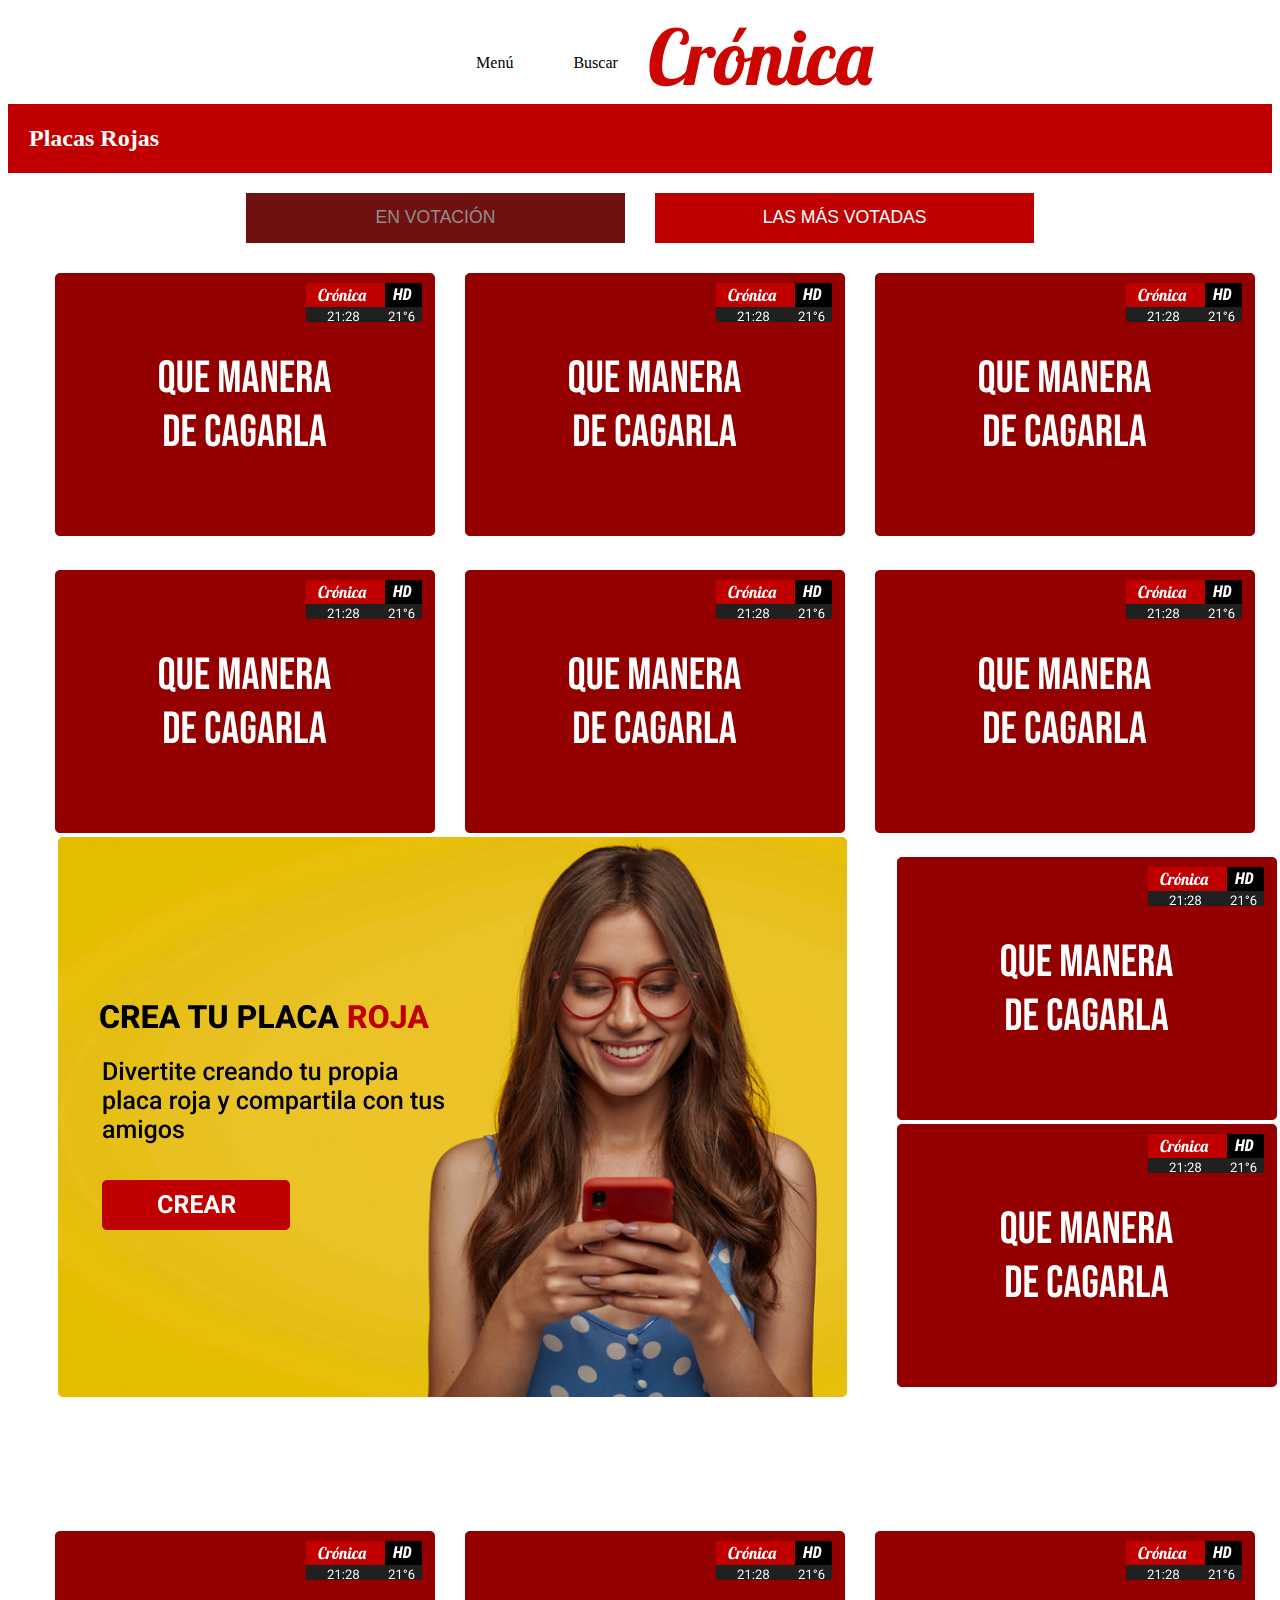
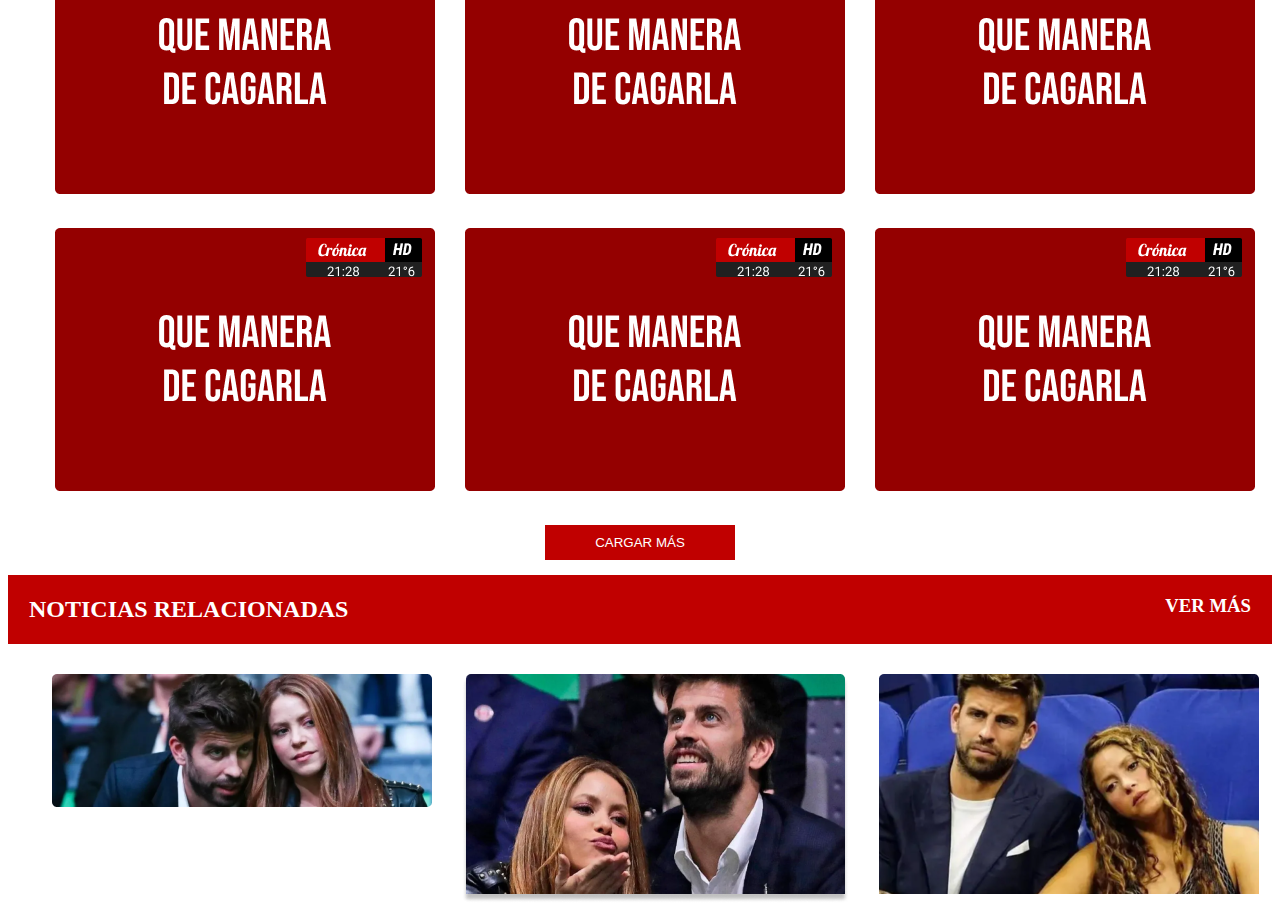
<file: Placas Cronica/index.html>
<!DOCTYPE html>
<html lang="es" dir="ltr">
<head>
  <meta charset="utf-8">
  <title>Crónica</title>
  <link rel="stylesheet" href="css/estilos.css">
  <!--  <link type="text/css" rel="stylesheet" href="css/materialize.min.css"  media="screen,projection"/>
  <script type="text/javascript" src="js/materialize.min.js"></script> -->
</head>
<body>
  <!-- Header -->
  <section id="section_header">
  <header>
    <div class="container">
    <!--  <img src="" alt=""> -->
      <nav>
        <ul>
          <!--  <img src="img/menu.png" alt=""> -->
          <li> <a href="#">Menú</a>  </li>
          <li><a href="#">Buscar</a> </li>
        </ul>
      </nav>
      <div class="cronica">
        <img src="img/cronica.png" alt="">
      </div>

    </div>

  </header>
    </section>

  <div class="placroj">
    <h2>Placas Rojas</h2>
  </div>

  <div class="botones">
    <button class="enVotacion"><a href=""></a>EN VOTACIÓN</button>
    <button class="masVotadas"><a href=""></a>LAS MÁS VOTADAS</button>
  </div>

  <div class="container">
    <div class="card">
        <img src="img/p1.png" alt="">
    </div>
    <div class="card">
        <img src="img/p1.png" alt="">
    </div>
    <div class="card">
        <img src="img/p1.png" alt="">
    </div>
  </div>
  <div class="container">
    <div class="card">
        <img src="img/p1.png" alt="">
    </div>
    <div class="card">
        <img src="img/p1.png" alt="">
    </div>
    <div class="card">
        <img src="img/p1.png" alt="">
    </div>
  </div>

  <div class="grid">
    <div class="">
      <img src="img/placa.png" alt="">
    </div>
    <div class="cardsplac">
        <img src="img/p1.png" alt="">
        <img src="img/p1.png" alt="">
    </div>



  </div>
  <div class="container">
    <div class="card">
        <img src="img/p1.png" alt="">
    </div>
    <div class="card">
        <img src="img/p1.png" alt="">
    </div>
    <div class="card">
        <img src="img/p1.png" alt="">
    </div>
  </div>
  <div class="container">
    <div class="card">
        <img src="img/p1.png" alt="">
    </div>
    <div class="card">
        <img src="img/p1.png" alt="">
    </div>
    <div class="card">
        <img src="img/p1.png" alt="">
    </div>
  </div>
<div class="cargarmas">
  <button type="button" name="button">CARGAR MÁS</button>
</div>

<div class="noticrel">
  <h2>NOTICIAS RELACIONADAS</h2>
  <h3>VER MÁS</h3>
</div>

<div class="container">
  <div class="card">
      <img src="img/shak1.png" alt="">
  </div>
  <div class="card">
      <img src="img/shak2.png" alt="">
  </div>
  <div class="card">
      <img src="img/shak3.png" alt="">
  </div>
</div>

</body>
</html>
</file>
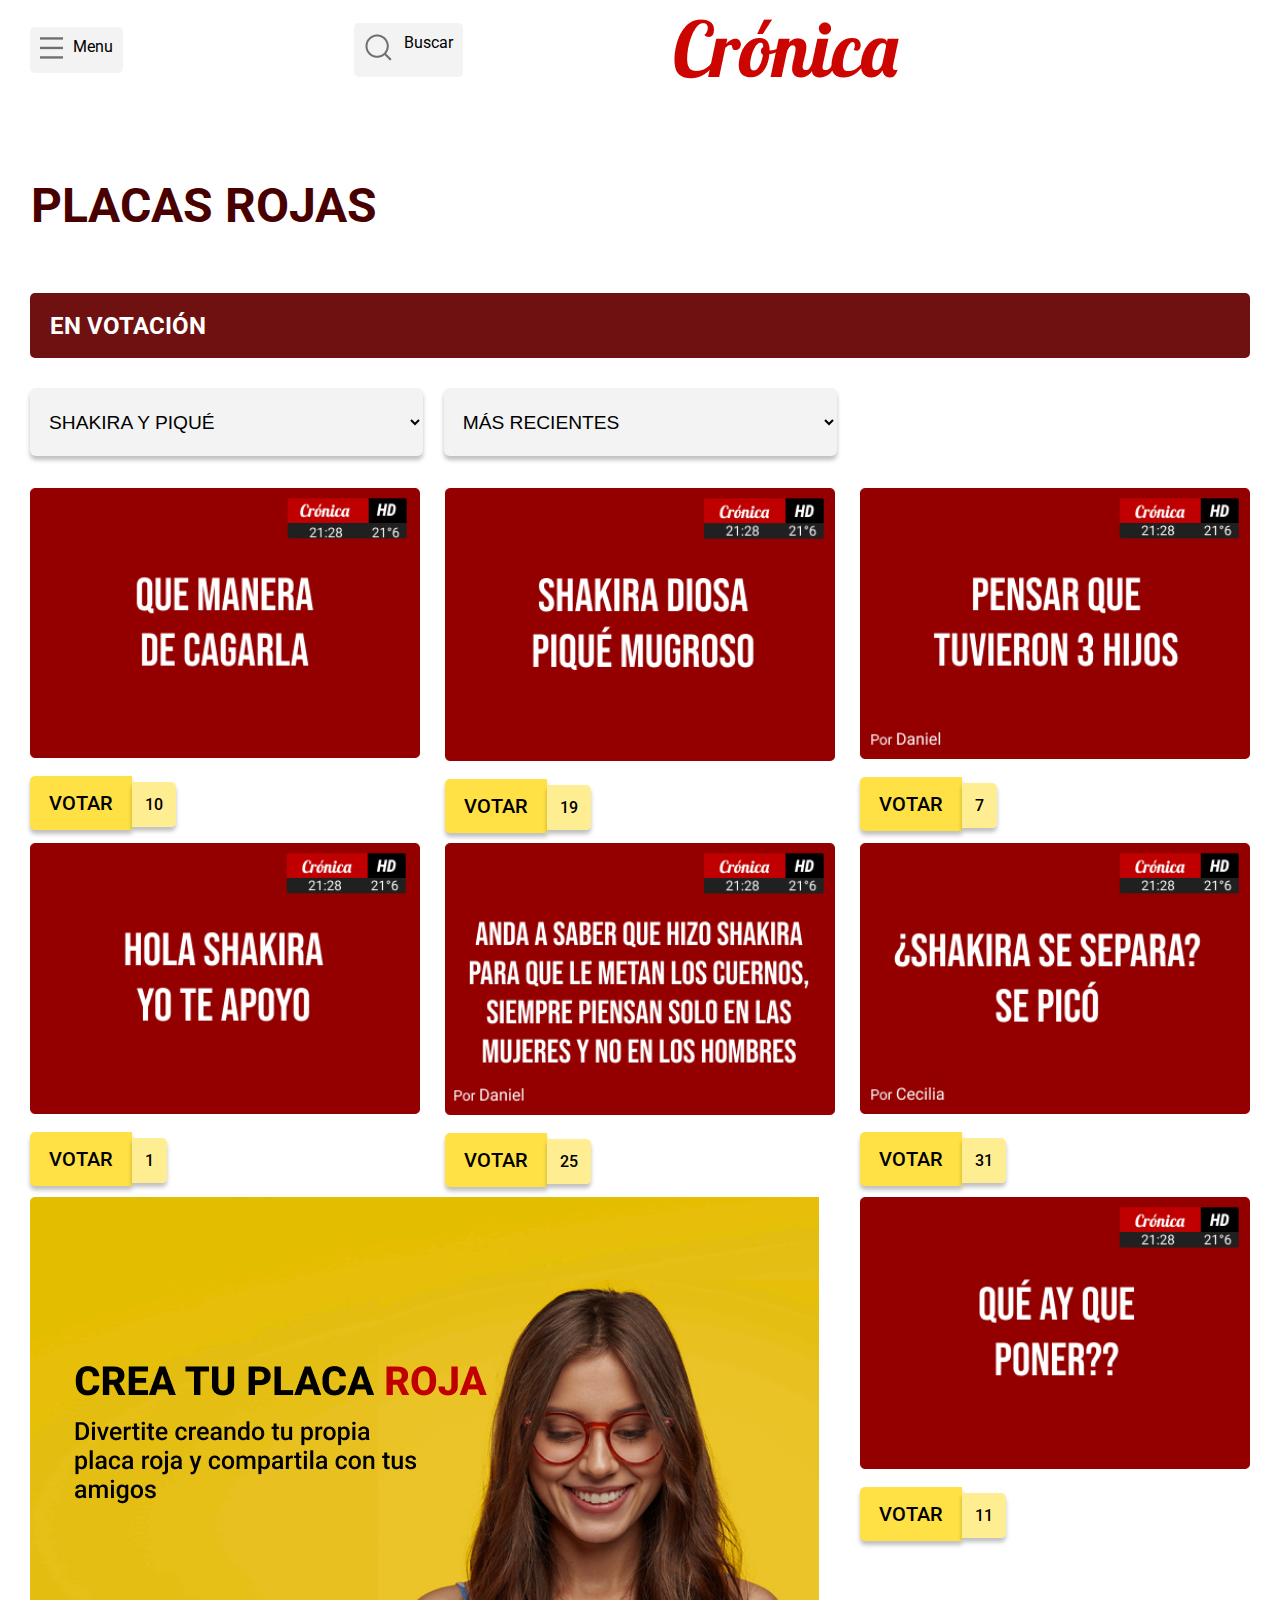
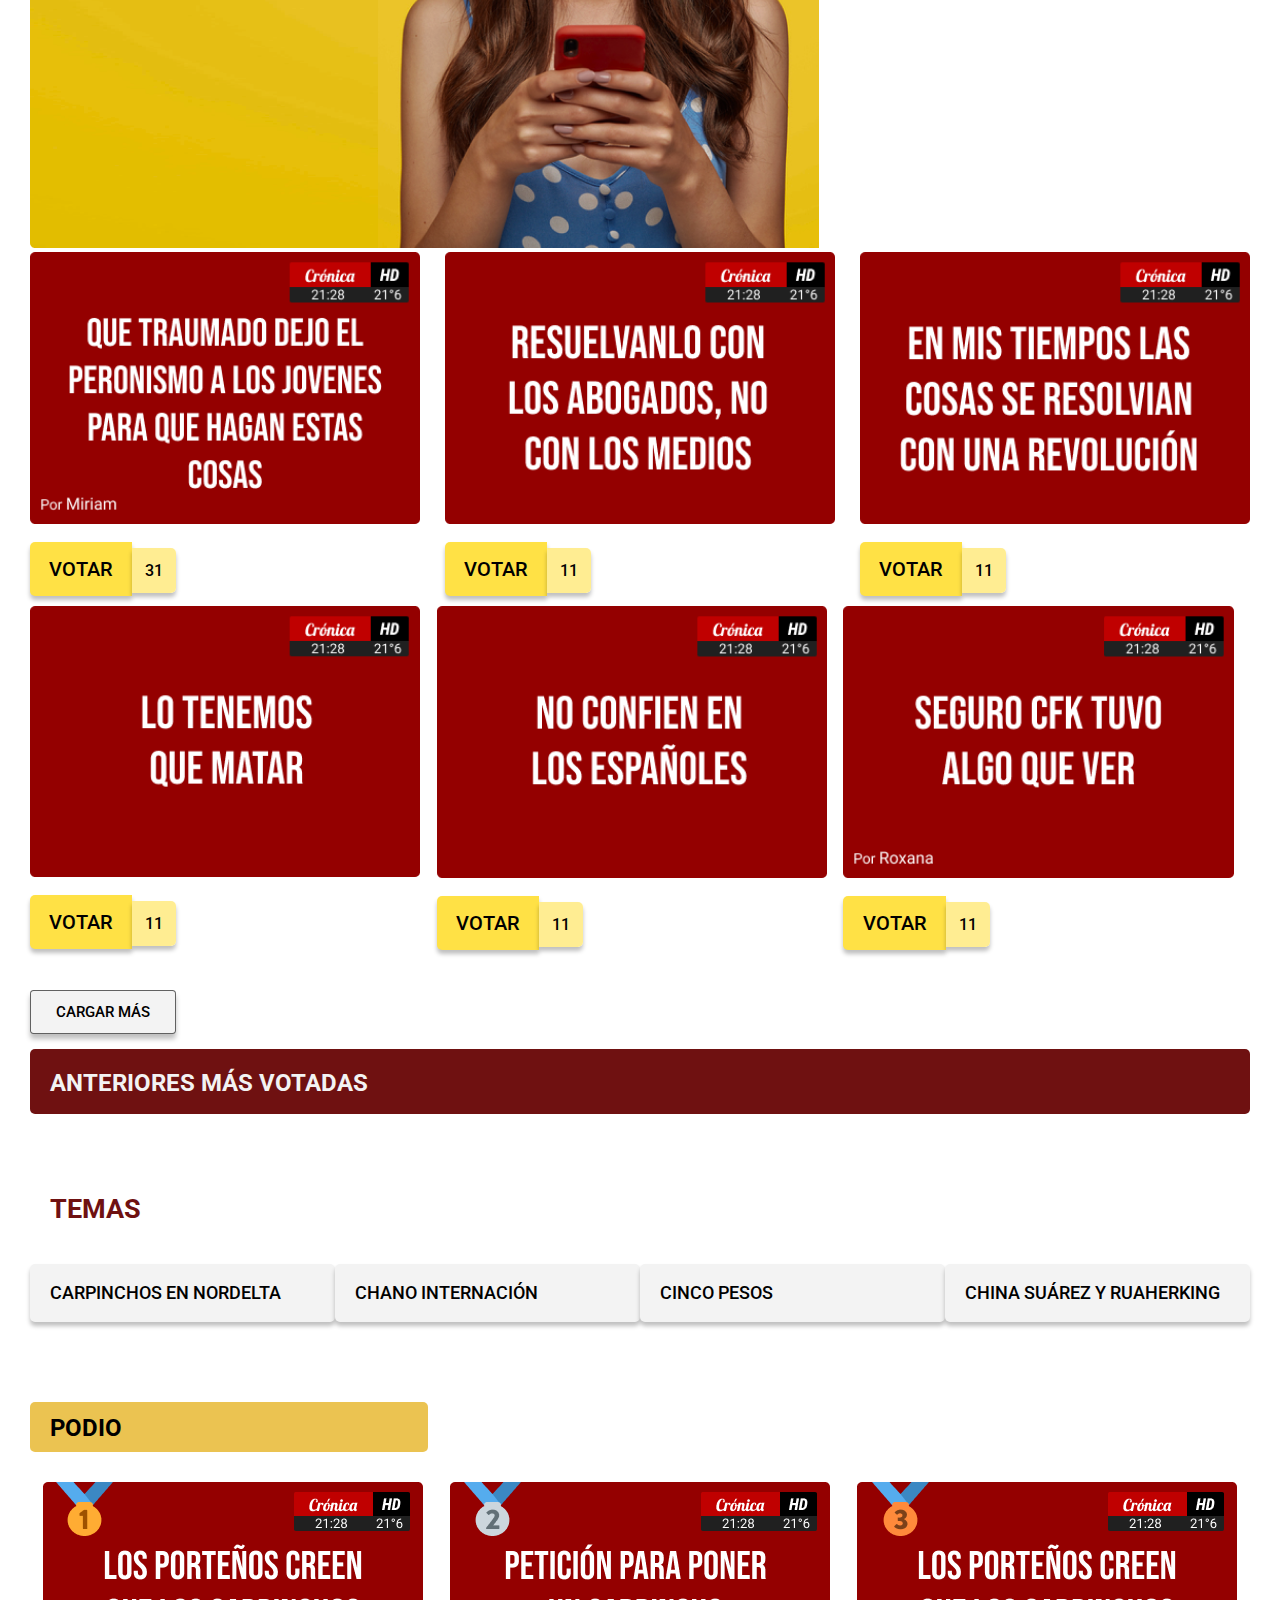
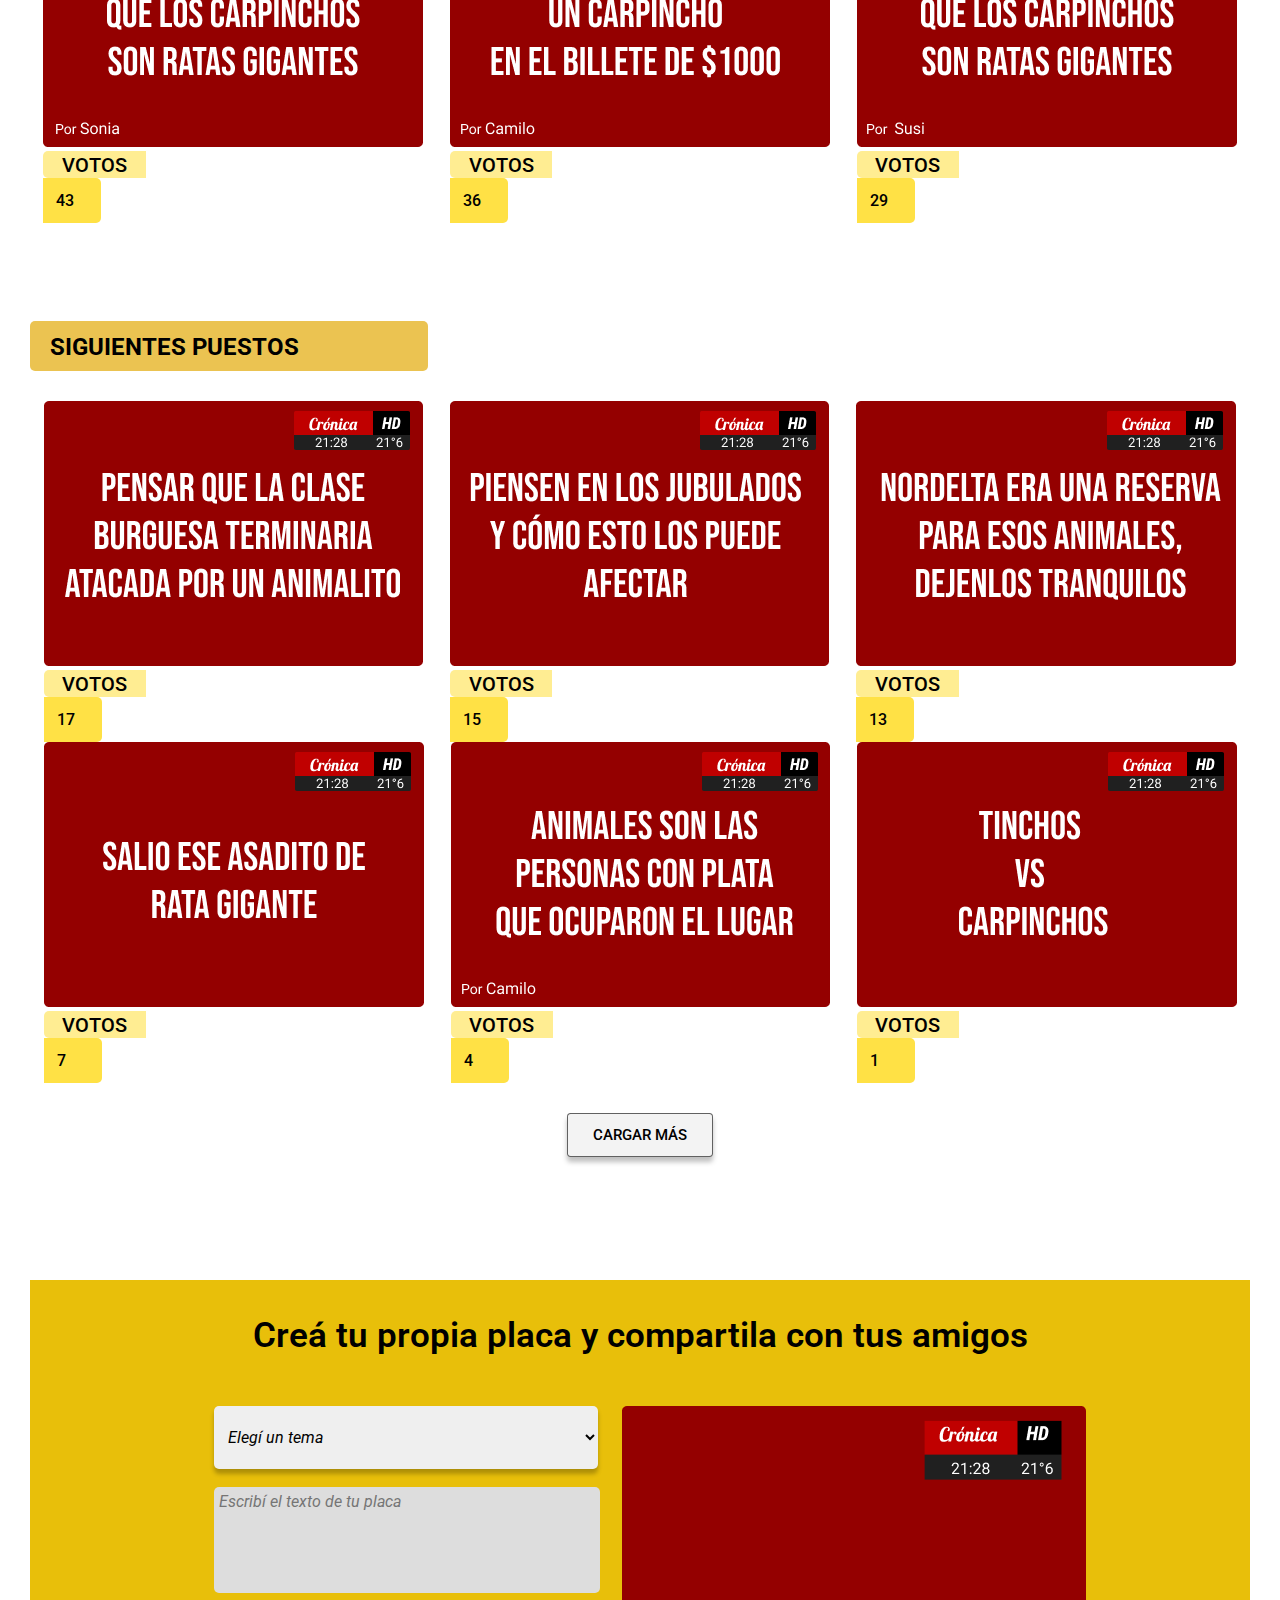
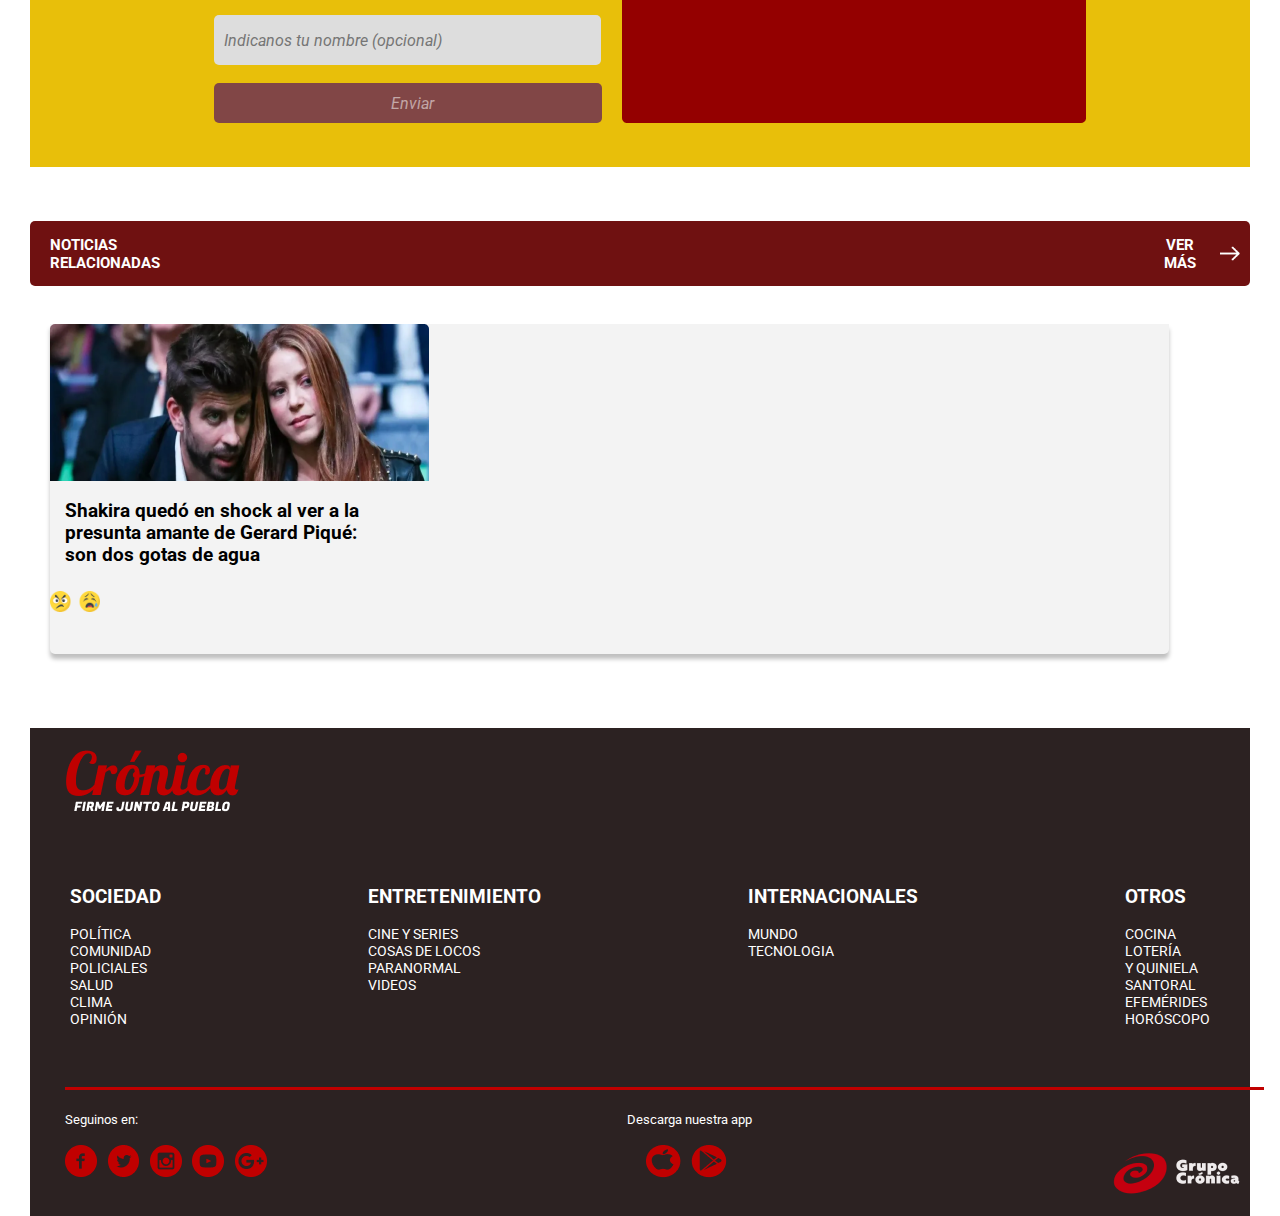
<file: tallerdmm2-tp2_17-08/index.html>
<!DOCTYPE html>
<html lang="en">
  <head>
    <meta charset="UTF-8" />
    <meta http-equiv="X-UA-Compatible" content="IE=edge" />
    <meta name="viewport" content="width=device-width, initial-scale=1.0" />
    <title>Crónica</title>

    <!----------------------ICONO--------------------------->
  <link rel="icon" type="image/png" href="img/favicon.png">

  <!----------------------ESTILOS--------------------------->
    <link rel="stylesheet" href="css/estilos.css" />

  <!----------------------SCRIP--------------------------->
    <script src="https://code.jquery.com/jquery-3.6.0.min.js"
      integrity="sha256-/xUj+3OJU5yExlq6GSYGSHk7tPXikynS7ogEvDej/m4="
      crossorigin="anonymous"></script>

    <script src="js/ordenarPlacasYLikes.js"></script>

    <script src="js/feedback.js"></script>

  </head>

  <body>

    <!----------------------HEADER--------------------------->
  <div class="encabezado">
    <div class="fila1">
        <ul>
            <li><img src="img/menu.png" alt=""></li>
            <li>Menu</li>
        </ul>
    </div>
    <div class="fila2">
        <ul>
            <li><img src="img/buscar.png" alt=""></li>
            <li>Buscar</li>
        </ul>
    </div>
    <div class="fila3">
           <img src="img/cronica.png" alt="">
    </div>

    <div class="fila4">
        <!--div class="contenedor-vacio"></div-->
    </div>

    <div class="fila5">
        <!--img src="img/enVivo.png" alt=""-->
    </div>
  </div>
  <br>
  <br>


<section id="general">
   <!---------------------------------CUERPO1----------------------------------->
  <section id="seccion-cuerpo1">

   <!----------------------TITULO--------------------------->
   <div class="titulo1">
    <h1>PLACAS ROJAS</h1>
  </div>
  <br>

  <!--------------------CONT SUBTITULO-------------------->
  <div class="subtitulo">
    <h2>EN VOTACIÓN</h2>
  </div>


  <!--------------------DROPDOWN-------------------->
<div class="dropdownVotar">
  <select class="temas" id="temas">
    <option selected disabled>SHAKIRA Y PIQUÉ</option>
    <option value="shakira-y-pique">SHAKIRA Y PIQUÉ</option>
    <option value="superclasico">SUPERCLÁSICO</option>
    <option value="concierto-tini">CONCIERTO DE TINI</option>
    <option value="mariabecerra">MARIA BECERRA</option>
  </select>

  <select class="ordenar" id="ordenar-por">
    <option selected disabled>MÁS RECIENTES</option>
    <option value="mas-recientes">MÁS RECIENTES</option>
    <option value="mas-megusta">MÁS ME GUSTA</option>
  </select>
</div>

  <!------------------------PLACAS----------------------->

  <div class="contenedor-placas">

    <div class="contenedor" id="contenedor1">
      <div class="likes">
        <!--button class="guardar">VOTAR</button-->
        <button class="likear">VOTAR</button><span></span>

      </div>
<br>

    </div>

    <div class="contenedor" id="contenedor2">
      <div class="likes">
        <!--button class="guardar">Guardar</button-->
        <button class="likear">VOTAR</button><span></span>
      </div>
      <br>
    </div>

    <div class="contenedor" id="contenedor3">
      <div class="likes">
        <!--button class="guardar">Guardar</button-->
        <button class="likear">VOTAR</button><span></span>
      </div>
      <br>
    </div>

    <div class="contenedor" id="contenedor4">
      <div class="likes">
        <!--button class="guardar">Guardar</button-->
        <button class="likear">VOTAR</button><span></span>
      </div>
      <br>
    </div>

    <div class="contenedor" id="contenedor5">
      <div class="likes">
        <!--button class="guardar">Guardar</button-->
        <button class="likear">VOTAR</button><span></span>
      </div>
      <br>
    </div>

    <div class="contenedor" id="contenedor6">
      <div class="likes">
        <!--button class="guardar">Guardar</button-->
        <button class="likear">VOTAR</button><span></span>
      </div>
      <br>
    </div>

    <!-----------------ANUNCIO DE CREAR TUS PLACAS-------->
    <div class="anuncio">
        <img src="img/placaAnuncio.png" alt="">
      </div>



    <div class="contenedor" id="contenedor7">
      <div class="likes">
        <!--button class="guardar">Guardar</button-->
        <button class="likear">VOTAR</button><span></span>
      </div>
      <br>
    </div>

    <div class="contenedor" id="contenedor8">
        <div class="likes">
          <!--button class="guardar">Guardar</button-->
          <button class="likear">VOTAR</button><span></span>
        </div>
        <br>
      </div>

      <div class="contenedor" id="contenedor9">
        <div class="likes">
          <!--button class="guardar">Guardar</button-->
          <button class="likear">VOTAR</button><span></span>
        </div>
        <br>
      </div>

      <div class="contenedor" id="contenedor10">
        <div class="likes">
          <!--button class="guardar">Guardar</button-->
          <button class="likear">VOTAR</button><span></span>
        </div>
        <br>
      </div>

      <div class="contenedor" id="contenedor11">
        <div class="likes">
          <!--button class="guardar">Guardar</button-->
          <button class="likear">VOTAR</button><span></span>
        </div>
        <br>
      </div>

      <div class="contenedor" id="contenedor12">
        <div class="likes">
          <!--button class="guardar">Guardar</button-->
          <button class="likear">VOTAR</button><span></span>
        </div>
        <br>
      </div>

      <div class="contenedor" id="contenedor13">
        <div class="likes">
          <!--button class="guardar">Guardar</button-->
          <button class="likear">VOTAR</button><span></span>
        </div>
        <br>
      </div>

    <br>

    <button class="vermas" id="ver-mas">
        CARGAR MÁS
      <div class="likes"></div>
    </button>

 <!--
 <div class="cargarmas">
  <button type="button" name="button">CARGAR
     MÁS</button>
</div>
 -->
      <!------------------------PLACAS QUE SE TIENEN QUE VER ESPUES DEL "VER MÁS"----------------------->
    <div class="contenedores-ver-mas">
      <div class="contenedor hide" id="contenedor11">
        <div class="likes">
          <!--button class="guardar">Guardar</button-->
          <button class="likear">VOTAR</button><span></span>
        </div>
      </div>

      <div class="contenedor hide" id="contenedor12">
        <div class="likes">
          <!--button class="guardar">Guardar</button-->
          <button class="likear">VOTAR</button><span></span>
        </div>
      </div>

      <div class="contenedor hide" id="contenedor13">
        <div class="likes">
          <!--button class="guardar">Guardar</button-->
          <button class="likear">VOTAR</button><span></span>
        </div>
      </div>

      <div class="contenedor hide" id="contenedor14">
        <div class="likes">
          <!--button class="guardar">Guardar</button-->
          <button class="likear">VOTAR</button><span></span>
        </div>
      </div>

      <div class="contenedor hide" id="contenedor15">
        <div class="likes">
          <!--button class="guardar">Guardar</button-->
          <button class="likear">VOTAR</button><span></span>
        </div>
      </div>
    </div>
  </div>



</section>
   <!---------------------------------CUERPO2----------------------------------->
       <section id="seccion-cuerpo2">

        <!----------------------ANTERIORES MÁS VOTADAS------------------------->
        <div class="anteriores-votadas">
            <h2>ANTERIORES MÁS VOTADAS</h2>
        </div>

         <!----------------------TEMAS + BOTONES------------------------->
     <div class="subtitulo-masvotadas">
           <h3>TEMAS</h3>
    </div>


      <div id="botones-masvotadas">
        <button>CARPINCHOS EN NORDELTA</button>
        <button>CHANO INTERNACIÓN</button>
        <button>CINCO PESOS</button>
        <button>CHINA SUÁREZ Y RUAHERKING</button>
      </div>

      <div class="subtitulo-podio">
        <h3>PODIO</h3>
      </div>

       <!-----------------1ERA FILA DE PLACAS-------------->
   <div class="container">
     <div class="card2">
         <img src="img/p15.png" alt="">
         <div class="votar">
           <div class="boton-votar">
             <button class="boton-votar-votado2">VOTOS</button>
           </div>
               <div class="relleno-amarillo-claro">
                 <p id="increment-text-votado">43</p>
               </div>
           </div>
     </div>

     <div class="card2">
         <img src="img/p16.png" alt="">
         <div class="votar">
           <div class="boton-votar">
             <button class="boton-votar-votado2">VOTOS</button>
           </div>
               <div class="relleno-amarillo-claro">
                 <p id="increment-text-votado">36</p>
               </div>
           </div>
     </div>

     <div class="card2">
         <img src="img/p17.png" alt="">
         <div class="votar">
           <div class="boton-votar">
             <button class="boton-votar-votado2">VOTOS</button>
           </div>
               <div class="relleno-amarillo-claro">
                 <p id="increment-text-votado">29</p>
               </div>
           </div>
     </div>
   </div>
   <br>


     <!----------------------SIGUIENTES PUESTOS------------------------->

     <div class="subtitulo-siguientepuesto">
        <h3>SIGUIENTES PUESTOS</h3>
     </div>


     <!-----------------2DA FILA DE PLACAS-------------->
<div class="container">
    <div class="card">
        <img src="img/p18.png" alt="">
        <div class="votar">
          <div class="boton-votar">
            <button class="boton-votar-votado2">VOTOS</button>
          </div>
              <div class="relleno-amarillo-claro">
                <p id="increment-text-votado">17</p>
              </div>
          </div>
    </div>

    <div class="card">
        <img src="img/p19.png" alt="">
        <div class="votar">
          <div class="boton-votar">
            <button class="boton-votar-votado2">VOTOS</button>
          </div>
              <div class="relleno-amarillo-claro">
                <p id="increment-text-votado">15</p>
              </div>
          </div>
    </div>

    <div class="card">
        <img src="img/p20.png" alt="">
        <div class="votar">
          <div class="boton-votar">
            <button class="boton-votar-votado2">VOTOS</button>
          </div>
              <div class="relleno-amarillo-claro">
                <p id="increment-text-votado">13</p>
              </div>
          </div>
    </div>
  </div>

  <!------------------------3RA FILA DE PLACAS--------------------------------------->
  <div class="container">
    <div class="card">
        <img src="img/p21.png" alt="">
        <div class="votar">
          <div class="boton-votar">
            <button class="boton-votar-votado2">VOTOS</button>
          </div>
              <div class="relleno-amarillo-claro">
                <p id="increment-text-votado">7</p>
              </div>
          </div>
    </div>

    <div class="card">
        <img src="img/p22.png" alt="">
        <div class="votar">
          <div class="boton-votar">
            <button class="boton-votar-votado2">VOTOS</button>
          </div>
              <div class="relleno-amarillo-claro">
                <p id="increment-text-votado">4</p>
              </div>
          </div>
    </div>

    <div class="card">
        <img src="img/p23.png" alt="">
        <div class="votar">
          <div class="boton-votar">
            <button class="boton-votar-votado2">VOTOS</button>
          </div>
              <div class="relleno-amarillo-claro">
                <p id="increment-text-votado">1</p>
              </div>
          </div>
    </div>
  </div>

   <!-------------------BOTON DE CARGAR MÁS------------------->
   <div class="cargarmas">
    <button type="button" name="button">CARGAR
       MÁS</button>
  </div>
  </section>
  <br>
  <br>
  <br>
  <br>
  <br>
  <br>


  <!-------------------------------------------CUERPO3 - CREAR PLACA----------------------------------->
  <section id="seccion-cuerpo3">
    <div id="form-placa">

      <section id="seccion-4">
        <h3 class="mostrarTitulo">Creá tu propia placa y compartila con tus amigos</h3>

        <div class="contform">
          <form onsubmit="enviarFormulario(); return false">

            <!----------------------DROPDOWN------------------>
           <select name="tema" id="tema">
              <option selected disabled>Elegí un tema</option>
              <option value="">SHAKIRA Y PIQUÉ</option>
              <option value="">SUPERCLÁSICO</option>
              <option value="">TINI CONCIERTO</option>
              <option value="">MARIA BECERRA</option>
            </select>
            <br />
            <br />

            <!--label for="fname">Escrbí el texto de tu placa</label-->
            <textarea  type="text" for="texto"  id="texto"  name="texto" placeholder="Escribí el texto de tu placa" required placeholder disabled></textarea>
            <br />

            <script>
                $(document).ready(function () {
                    $('#tema').change(function (e) {
                      if ($(this).val() === "") {
                        $('#texto').prop("disabled", false);
                      } else {
                        $('#texto').prop("disabled", true);
                      }
                    })
                  });

                  $(document).ready(function () {
                      $('#tema').change(function (e) {
                        if ($(this).val() === "") {
                          $('#nombre').prop("disabled", false);
                        } else {
                          $('#nombre').prop("disabled", true);
                        }
                      })
                    });

                    $(document).ready(function () {
                        $('#tema').change(function (e) {
                          if ($(this).val() === "") {
                            $('#boton-form').prop("disabled", false);
                          } else {
                            $('#boton-form').prop("disabled", true);
                          }
                        })
                      });
              </script>




            <!--input type="text" id="fname" name="fname" value="" placeholder=""/--><br />
            <div class="nombreOP">
              <input type="text" id="nombre" name="nombre" disabled placeholder="Indicanos tu nombre (opcional)"/><br /><br />
            </div>

        <div class="botonEnviar">
          <input id="boton-form" type="submit" value="Enviar" disabled />
        </div>

          </form>

        <div class="contenedorPlaca">
          <img src="img/placaCont.png" alt="" >
        </div>
      </div>
      </section>
  </section>

  <!----------------------FEEDBACK------------------>
  <div class="fondo-popup no-mostrar" id="contenedor-feedback">
    <h1>¡EXELENTE!</h1>
    <br>
    <h3>No te olvides de compartir el resultado </h3>
    <br />
    <div class="feedb">
      <section id="seccion-feedback" class="popup">
        <h3><span id="texto-usuario">@nombre</span></h3>
        <br />
        <br />
        <br>
        <br>
        <br>
        <p>Por <span id="nombre-usuario"></span></p>
        <br />
      </section>
      <div class="compartir">
        <img src="img/compartir.png" alt="">
      </div>
    </div>

    <button onclick="cerrarFeedback()"><strong>Crear otra</strong></button>
  </div>
  <br>
  <br>
  <br>

   <!---------------------------------CUERPO4----------------------------------->
   <section id="#secction-cuerpo4">

     <!----------CONTENEDOR DE TITULO-NOTICIAS RELACIONADAS------------>
     <div class="noticrel">
      <h2>NOTICIAS RELACIONADAS</h2>

      <h3>VER MÁS</h3>
      <img src="img/vermas.png" alt="">
    </div><br>

          <!----------------------CARD CON LAS NOTICIAS------------------------->
 <section id="notrel">
  <div class="container">
    <div class="card">
      <img src="img/shakira_pique1.png" alt=""><br>
      <div class="titulo">
        <h3>
          Shakira quedó en shock al ver a la<br>  presunta
          amante de Gerard Piqué: <br>son dos gotas de agua
        </h3>
      </div>
      <div class="descripcion">
        <p>
          Un retrato de la supuesta tercera en discordia fue<br> filtrado a
          la prensa española, en medio del escándalo <br>por el fin de
          la relación de 12 años que unía al futbolista<br> y la estrella pop.
        </p>
      </div>
      <div class="emojis">
        <img src="img/emojis.png" alt="" width="50px">
      </div>

   </section>
   <br>
   <br>
   <br>


         <!----------------------CUERPO 5 - FOOTER------------------------->
 <section id="footer">
    <div class="contFooter">
      <img src="img/logoFooter.png" alt="">
      <br><br><br>

      <div class="columnasFooter">

        <div class="colum1Footer">
          <h3>SOCIEDAD</h3> <br>
          <ul>
            <li>POLÍTICA</li>
            <li>COMUNIDAD</li>
            <li>POLICIALES</li>
            <li>SALUD</li>
            <li>CLIMA</li>
            <li>OPINIÓN</li>
          </ul>
        </div>

        <div class="colum2Footer">
          <h3>ENTRETENIMIENTO</h3> <br>
          <ul>
            <li>CINE Y SERIES</li>
            <li>COSAS DE LOCOS</li>
            <li>PARANORMAL</li>
            <li>VIDEOS</li>
          </ul>
        </div>

        <div class="colum3Footer">
          <h3>INTERNACIONALES</h3> <br>
          <ul>
            <li>MUNDO</li>
            <li>TECNOLOGIA</li>
          </ul>
        </div>

        <div class="colum4Footer">
          <h3>OTROS</h3> <br>
          <ul>
            <li>COCINA</li>
            <li>LOTERÍA<br> Y
              QUINIELA</li>
            <li>SANTORAL</li>
            <li>EFEMÉRIDES</li>
            <li>HORÓSCOPO</li>
          </ul>
        </div>
      </div>
      <br>

      <img src="img/linea.png" alt="">
      <br><br>

      <div class="colTxtInfo">
        <ul>
          <li>Seguinos en:</li>
          <li class="apps">Descarga nuestra app</li>
          <li></li>
        </ul>
      </div><br>

      <div class="colInfo">
        <ul>
          <li><img src="img/redes.png" alt=""></li>
          <li><img src="img/apps.png" alt=""></li>
          <li><img src="img/grupoCrónica.png" alt=""></li>
        </ul>
      </div>
   </div>
  </section>
</section>

</section>

  </body>
</html>
</file>
<file: Placas Cronica/css/estilos.css>
#section_header nav ul li {
  list-style: none;
  float: left;
  padding: 30px;
  display: flex;
}

#section_header nav ul li a {
  text-decoration: none;
  color: black;
}

#section_header .Menú {
  background-color: rgba(243, 243, 243, 1);
}
#section_header header {
  height: 100%;
}
#section_header .container {
  display: flex;
}
#section_header .cronica {
  display: flex;
  justify-content: center;
}

.placroj {
  padding: 1px;
  margin-left: 0px;
  background-color: rgba(192, 0, 0, 1);
}
.placroj h2 {
  margin-left: 20px;
  color: rgba(255, 255, 255, 1)
}
.botones {
  display: flex;
  justify-content: center;
}
.botones button {
  font-size: 1.1rem;
  width: 180px;
  height: 50px;

}
.botones .enVotacion {

  margin-top: 20px;
  padding: 10px;
  background: rgba(111, 17, 17, 1);
  color: rgba(143, 143, 143, 1);
  border: none;
  width: 30%;
}
.botones .masVotadas {
  padding: 10px;
margin-top: 20px;
margin-left: 30px;
  background: rgba(192, 0, 0, 1);
  color: white;
  border: none;
  width: 30%;
}

.container {
  display: flex;
  justify-content: center;
}
.container .card {
  margin-top: 30px;
  margin-left: 30px;
}

.grid {
display: grid;
/*grid-template-columns: 65% 33%; */
grid-template-columns: auto auto;
grid-template-rows: auto 100px;

}
.grid .cardsplac {
  margin-top: 20px;
  margin-left: 0px;

}
.grid img {
  margin-left: 50px;
  margin-right: 0px;
}

.cargarmas {
  display: flex;
  justify-content: center;
}
.cargarmas button {
background-color:rgba(192, 0, 0, 1);
border: none;
color: white;
 padding-left: 50px;
padding-right: 50px;
padding-top: 10px;
padding-bottom: 10px;
margin-top: 30px;
  width: 15%;
  margin-bottom: 15px;
}

.noticrel {
  display: flex;
  justify-content: space-between;
  padding: 1px;
  margin-left: 0px;
  background-color: rgba(192, 0, 0, 1);
}
.noticrel h2  {
  margin-left: 20px;
  color: rgba(255, 255, 255, 1) ;
}

.noticrel h3 {
  margin-right: 20px;
  color: rgba(255, 255, 255, 1) ;
}
</file>
<file: tallerdmm2-tp2_17-08/css/estilos.css>
@import url('https://fonts.googleapis.com/css2?family=Roboto:wght@100;300;400;500&display=swap');
@import url('https://fonts.googleapis.com/css2?family=Roboto:wght@300&display=swap');
@import url("https://fonts.googleapis.com/css2?family=Bebas+Neue&display=swap");


*{
    margin: 0 ;
    padding: 0;
}

html{
    scroll-behavior: smooth;
}


/*-------------------------ENCABEZADO-------------------------------*/

.encabezado{
  /*
    display: flex;
    justify-content:space-between;
    align-items: center;
    cursor: pointer; */
    margin-left: 10px;
    display: flex;
    /* flex-wrap: wrap; */
    justify-content: space-between;
    align-items: center;
}

.encabezado .fila1 ul li, .fila2 ul li{
    list-style: none;
    float: left;
}

.encabezado .fila1, .fila2{
    background-color: #F3F3F3;
    padding: 5px;
    border-radius: 5px;
    font-family: 'Roboto', sans-serif;
    margin: 20px;
}

.encabezado .fila1 ul li, .encabezado .fila2 ul li{
    padding: 5px;
}

.encabezado .fila4 .contenedor-vacio{
    background-color: #F3F3F3;
    width: 200px;
    height: 0%;
}


#general {
  margin-left: 30px;
  margin-right: 30px;
}
/*-------------------------CUERPO1-------------------------------*/

#seccion-cuerpo1 .titulo1{
/*
  margin: 0 20px;
    font-family: 'Roboto', sans-serif;
    font-style: bold;
    font-size: 1.6rem;
    color: #490000; */
    padding: 1px;
    margin-left: 0px;
    /* background-color: rgba(192, 0, 0, 1); */
    font-family: 'Roboto', sans-serif;
    font-style: bold;
}
#seccion-cuerpo1 .titulo1 h1{
  font-size: 3rem;
  padding-top: 40px;
  padding-bottom: 40px;
  font-style: normal;
  color: #490000;
}
#seccion-cuerpo1 .subtitulo{
  display: flex;
  background: #6F1111;
  border-radius: 5px;
  height: 65px;
  align-items: center;
  color: white;
  padding-left: 20px;
  font-family: 'Roboto', sans-serif;
  font-style: normal;

}

/*-------------------------DROPDOWN-------------------------------*/

#seccion-cuerpo1 .temas, .ordenar{
    font-family:'Helvetica', Arial, sans-serif;
}

#seccion-cuerpo1  select{
    /* margin-left: 60px; */
    background: #F3F3F3;
    color: rgb(0, 0, 0);

    /* position: relative; */
    margin-top: 30px;

    margin-right: 1.7%;
    padding: 15px;
    cursor: pointer;
    border: none;
    border-radius: 0.3em;
    box-shadow: 0px 4px 4px rgb(0 0 0 / 25%);
    width: 30.7vw;
    height: 68px;
    font-size: 1.2em;
    text-transform: uppercase;
}

.dropdownVotar{

    display: flex;

    height: 100px;
    font-family: 'Helvetica', Arial, sans-serif;
}

/*-------------------------PLACAS-------------------------------*/

.contenedor-placas {
    display: flex;
    /*flex-direction: row;
        width: 30.7vw;*/
    flex-wrap: wrap;
    justify-content: space-between;
    margin-top: 30px;

}

.contenedor-placas .contenedor{
  background-color: #ffffff;
    flex-direction: column-reverse;
    align-items: flex-start;
}

/*-------------------------BOTÓN DE LIKE------------------------*/
.contenedor-placas .likear{
    font-family: 'Roboto';
    width: 8vw;
    height: 6vh;
    background:#FFE145;
    border-radius: 5px 0px 0px 5px;
    border: none;
    color: #000000;
    font-size: 20px;
    font-style: normal;
    font-weight: 500;
    box-shadow:0px 4px 4px rgba(0, 0, 0, 0.25);
    cursor: pointer;
}
.likes{
justify-content: left;
}

/*----------------CONT DE NUMERO DE LIKES----------------------*/
.contenedor-placas .likes span{
    background: #FFED92;
    width: 2.5vw;
    height: 6vh;
    font-weight: 500;
    border-radius: 0px 5px 5px 0px;
    box-shadow:0px 4px 4px rgba(0, 0, 0, 0.25);
    padding: 13px;
    font-family: 'Roboto';

}


/*-------------------BOTÓN VER MÁS-------------------*/
.contenedor-placas .vermas{
  display: flex;
    justify-content: center;
    width: 12%;
    background: #F3F3F3;
    border: 1px solid rgba(0, 0, 0, 0.6);
    box-shadow: 0px 5px 5px rgba(0, 0, 0, 0.25);
    border-radius: 3.68254px;
    color: white;
    margin-top: 30px;
    margin-bottom: 15px;
    padding-top: 12px;
    padding-bottom: 12px;
    font-family: 'Roboto';
    font-style: normal;
    font-weight: 500;
    font-size: 15px;
    color: #000000;
    cursor: pointer;
}
#vermas{
   display: flex;
   justify-content: center;
   /*margin-top: 10px;*/
}


/*-------------------PLACAS QUE SE VAN A VER DESPUES DEL VER MAS-------------------*/
.contenedores-ver-mas {
    display: flex;
    flex-direction: row;
    flex-wrap: wrap;
}

.contenedores-ver-mas div.hide {
    display: none;
}

.contenedor {
  width: 30.5vw;
    /*
    height: 200px;
        align-items: flex-start;
    */
    background-color: grey;
margin-bottom:10px;
border-radius: 5px;
    display: flex;
    flex-direction: column;
    justify-content: center;
align-items: center;
        justify-content: flex-end;
}

.contenedor img{
    width: 100%;
}

#ver-mas.hide {
    display: none;
}



/*-----------------------------------------CUERPO2--------------------------------*/


/*-----------------------CONT TITUTILO ANTERIORES+VOTADAS--------------------------------*/
#seccion-cuerpo2 .anteriores-votadas{
    color: #F3F3F3;
    background: #6F1111;
    border-radius: 5px;
    font-style: normal;
    height: 25px;
    padding: 20px;
    font-family: 'Roboto', sans-serif;
    font-style: bold;

}

/*-----------------------SUBTITULO--------------------------------*/
#seccion-cuerpo2 .subtitulo-masvotadas h3{
  display: flex;
  width: 108px;
  height: 50px;
  /* background: #EBC351; */
  border-radius: 5px;
  align-items: center;
  color: #6F1111;
  padding-left: 20px;
  font-family: 'Roboto', sans-serif;
  font-style: normal;
  font-size: 1.7em;
  margin-top: 70px;
  margin-bottom: 30px;
}

/*-----------------------BOTONES DE TEMAS--------------------------------*/
#seccion-cuerpo2 #botones-masvotadas{
    display: flex;
    justify-content: space-between;
}

#seccion-cuerpo2 #botones-masvotadas button{
   width: 310px;
   height: 58px;

   border-style: none;
   background: #F3F3F3;
   box-shadow: 0px 4px 4px rgba(0, 0, 0, 0.25);
   border-radius: 5px;
   font-family: 'Roboto', sans-serif;
   font-style: normal;
   text-align: left;
   padding-left: 20px;
   font-size: 1.1em;
   font-weight: 500;
}
#botones-masvotadas{
  display: flex;
    justify-content: space-between;
}
#botones-masvotadas button:hover{
    width: 346px;
    height: 58px;
    border-style: none;
    background: #F3F3F3;
    box-shadow: 0px 5px 5px rgba(0, 0, 0, 0.25);
    border-radius: 5px;
    font-family: 'Roboto', sans-serif;
    font-style: normal;
    font-weight: 500;
    font-size: 1.3em;
    text-align: left;
    color: darkgray;
    padding-left: 20px;
}

#botones-masvotadas button:hover{
    color: darkgray;
      }

      #botones-masvotadas button:focus {
        color: darkgray;
          }




 /*-----------------------Botones votado--------------------------------*/
          .boton-votar-votado2{
              font-family: 'Roboto';
              width: 8vw;
              height: 3vh;
              background:rgba(255, 237, 146, 1);
              border-radius: 5px 0px 0px 5px;
              border: none;
              color: #000000;
              font-size: 20px;
              font-style: normal;
              font-weight: 500;
          }
          .likes{
          justify-content: left;
          }

          .relleno-amarillo-claro {
              background:rgba(255, 225, 69, 1);
              width: 2.5vw;
              height: -8vh;
              font-weight: 500;
              border-radius: 0px 5px 5px 0px;

              padding: 13px;
              font-family: 'Roboto';

          }
 /*-----------------------PODIO--------------------------------*/
#seccion-cuerpo2 .subtitulo-podio, .subtitulo-siguientepuesto {
  display: flex;
  width: 29.5vw;
  height: 50px;
  background: #EBC351;
  border-radius: 5px;
  align-items: center;
  color: black;
  padding-left: 20px;
  font-family: 'Roboto', sans-serif;
  font-style: normal;
  font-size: 1.3em;
  margin-top: 80px;
  margin-bottom: 30px;
 }

 #seccion-cuerpo2 .container{
    display: flex;
    justify-content: space-around;
 }

 /*---------------------BOTÓN CARGAR MÁS-----------------------------*/
 .cargarmas{
    display: flex;
    justify-content: center;
    /*margin-top: 10px;*/
 }
 .cargarmas button{
    display: flex;
    justify-content: center;
    width: 12%;
    background: #F3F3F3;
    border: 1px solid rgba(0, 0, 0, 0.6);
    box-shadow: 0px 5px 5px rgba(0, 0, 0, 0.25);
    border-radius: 3.68254px;
    color: white;
    margin-top: 30px;
    margin-bottom: 15px;
    padding-top: 12px;
    padding-bottom: 12px;
    font-family: 'Roboto';
    font-style: normal;
    font-weight: 500;
    font-size: 15px;
    color: #000000;
 }

 .cargarmas button:hover{
    background: #C00000;
    border:1px solid #C00000;
    color: white;
  }




   /*---------------------CREAR PLACA-----------------------------*/
   #form-placa{
    background-color: #E8BF0A;
    /*width: 70%;
    margin-left: 230px;
    height: 40px;
    /*padding-top: 50px;
    padding-bottom: 50px;*/
    }
#seccion-4 {
  padding-bottom: 40px;
}
    #form-placa h3{
        text-align: center;
        font-family: 'Roboto';
        font-style:normal;
        font-weight: 600;
        font-size: 35px;
        padding-top: 35px;
      }

      #columna-madre-placas{
        display: flex;
        flex-direction: row;
        justify-content: center;
        margin-top: 40px;
      }

      #columna-placas{
        display: flex;
        flex-direction: column;
      }

      #columna-placas2{
      margin-left: 25px;
      }

      #columna-placas2 img{
        width:30.7vw;
        height:320px;
        }

        #dropdownPlaca {
            font-family:'Helvetica', Arial, sans-serif;
        }

        #dropdownPlaca select{
            background: #C00000;
            box-shadow: 0px 4.53257px 4.53257px rgba(0, 0, 0, 0.25);
            border-radius: 3.56729px 3.56729px 0px 0px;
            margin-right:1.7%;
            padding-left:15px;
            cursor:pointer;
            border: none;
            border-radius: 5px 5px 0px 0px;
            box-shadow: 0px 4px 4px rgba(0, 0, 0, 0.25);
            width:30.9vw;
            height: 59px;
            font-size: 1.2em;
            color: white;
          }

          #dropdownPlaca select option {
            background-color: white;
            font-size: 14px;
            width: 160px;
            height: 40px;
            font-size: 0.9em;
            color:rgb(0, 0, 0);
            padding:10px;
            border-radius:0.3em;
          }

          textarea{
            resize: none; /*esto es para que no se le pueda cambiar el tamaño*/
          }

          #texto-form-placa{
            min-height: 140px;
            padding: 10px 1px 10px 10px;
            width:30.1vw;
            font-family: 'Roboto';
            font-style: italic;
            background: #FFFFFF;
            box-shadow: 0px 4.53257px 4.53257px rgba(0, 0, 0, 0.25);
            border-radius: 0px 0px 5px 5px;
            border: none;
            font-size: 1em;
          }

          .cont-formulario{
            width:30.1vw;
            height: 59px;
            padding: 5px 1px 5px 10px;
            background: #FFFFFF;
            font-family: 'Roboto';
            font-style: italic;
            box-shadow: 0px 4.53257px 4.53257px rgba(0, 0, 0, 0.25);
            border-radius: 5px 5px 5px 5px;
            border: none;
            font-size: 1em;
          }

          #contenedor-nombre-placa-form{
            margin-top: 30px;
          }

           #boton-placa-form{
            display: flex;
            margin-top: 40px;
            justify-content: center;
           }

           #boton-placa-form button{
            width: 10vw;
            height: 7vh;
            border-style: none;
            background: #F3F3F3;
            box-shadow: 0px 4px 4px rgba(0, 0, 0, 0.25);
            border-radius: 5px;
            font-family: 'Roboto', sans-serif;
            font-style: normal;
            font-weight: 500;
            font-size: 20px;
           }

           #boton-placa-form button:hover{
            width: 10vw;
            height: 7vh;
            border-style: none;
            background: #C00000;
            box-shadow: 0px 4px 4px rgba(0, 0, 0, 0.25);
            border-radius: 5px;
            color: white;
            font-family: 'Roboto';
            font-style: normal;
            font-weight: 500;
            font-size: 20px;
              }


/*---------------------NOTICIAS RELACIONADAS-----------------------------*/
.noticrel {
  display: flex;
  background: #6F1111;
  border-radius: 5px;
  height: 65px;
  align-items: center;
}

.noticrel h2{
    color:white;
    padding-left: 20px;
    font-family: 'Roboto', sans-serif;
    font-style: normal;
    font-size: 15px;
}

.noticrel h3 {
    margin-left: 930px;
    color: rgba(255, 255, 255, 1) ;
    font-family: 'Roboto', sans-serif;
    font-style: normal;
    font-size: 15px;
  }

  .noticrel img {
    padding: 10px;
    width: 20px;
  }


  /*---------------------CARD CON LAS NOTAS-----------------------------*/
  #notrel .container{
    width: 95%;
  }

  #notrel .container .card{
    height: 330px;
    background: #F3F3F3;
    box-shadow: 0px 5px 4px rgba(0, 0, 0, 0.25);
    border-radius: 0px 0px 5px 5px;
    margin: 20px;

  }

  /*#notrel .container .card img{
    width: 100%;
    /*display: block;
  }*/

  #notrel .container .card h3{
    position: absolute;
    text-align: left;
    font-family: 'Roboto';
    padding: 15px;
  }

  #notrel .container .card h3:hover{
    transform: translateY(-75px);
    transition: all 0.3s ease-out;
  }

  #notrel .container .card .descripcion{
    font-family: 'Roboto';
    padding: 15px;
    opacity: 0;
    transition: all 0.3s ease-out 0.3s;
  }

  #notrel .container .card:hover .descripcion{
  opacity: 1;
  }


  #notrel .container .card .emojis{
    position: absolute;
    left: 50px;
  }


   /*----------------------------------FOOTER-----------------------------*/
   .contFooter{
    background-color: #2C2222;
    padding: 10px;
    max-width: 100%;

  }

  .contFooter img{
    margin-left: 25px;
  }

  .columnasFooter{
    padding: 30px;
    display: flex;
    flex-wrap: wrap;
    justify-content: space-between;
  }

  .contFooter h3{
    color: #FFFFFF;
    text-align: left;
    font-family: 'Roboto', sans-serif;
  }

  .contFooter .colum1Footer ul li, .colum2Footer ul li, .colum3Footer ul li, .colum4Footer ul li{
    font-family: 'Roboto', sans-serif;
    color: #FFFFFF;
    list-style: none;
    font-size: 0.9rem;
  }

   .contFooter .colTxtInfo ul{
    margin-left: 25px;
    display: flex;
    justify-content: space-between;
  }



  .colTxtInfo ul li{
    font-family: 'Roboto', sans-serif;
    color: #FFFFFF;
    list-style: none;
    font-size: 0.8rem;
  }


  .contFooter .colInfo ul{
    display: flex;
    justify-content: space-between;
  }

  .colInfo ul li{
    list-style: none;
  }




/*----------------------------FORM----------------------------*/
.contform {
  margin-top: 50px;
  display: flex;
  justify-content: center;
}

form{
  padding: 0px 20px;
}
#seccion-cuerpo3 form select {
  width: 30vw;
  height: 63px;
    padding: 5px 1px 5px 10px;
    margin-top: 0;
    /*background: #FFFFFF;*/
    font-family: 'Roboto';
    font-style: italic;
    box-shadow: 0px 4.53257px 4.53257px rgb(0 0 0 / 25%);
    border-radius: 5px 5px 5px 5px;
    border: none;
    font-size: 1em;
}

form textarea{
  width: 29.7vw;
    height: 96px;
    padding: 5px 1px 5px 5px;
    font-family: 'Roboto';
    font-style: italic;
    box-shadow: 0px 4.53257px 4.53257px rgb(0 0 0 / 25%);
    border-radius: 5px 5px 5px 5px;
    border: none;
    font-size: 1em;
}

textarea:disabled {
  background: #DDDDDD;
  box-shadow: none;
}

.nombreOP input:disabled {
  background: #DDDDDD;
  box-shadow: none;
}

input[type="submit" i]:disabled {
  background: #814646;
  box-shadow: none;
    color: rgba(255, 255, 255, 0.53);
}

form  .nombreOP input{
  width: 29.4vw;
  height: 40px;
  padding: 5px 1px 5px 10px;
  background: #FFFFFF;
  font-family: 'Roboto';
  font-style: italic;
  box-shadow: 0px 4.53257px 4.53257px rgb(0 0 0 / 25%);
  border-radius: 5px 5px 5px 5px;
  border: none;
  font-size: 1em;
  color: black;
}

/*---------------BOTÓN ENVIAR----------------------*/
form input{
  width: 30.3vw;
  height: 40px;
  padding: 5px 1px 5px 10px;
  background: #620707;
  font-family: 'Roboto';
  font-style: italic;
  box-shadow: 0px 4.53257px 4.53257px rgb(0 0 0 / 25%);
  border-radius: 5px 5px 5px 5px;
  border: none;
  font-size: 1em;
  color: #FFFFFF;
}


.feedb{
  display: flex;
  justify-content: center;
}

.feedb .compartir{
  padding: 0px 20px;

}

#seccion-feedback {
  background-image: url(../img/placaCont.png);
  background-repeat: no-repeat;
  /*height: 100%;*/
  text-align: center;
}

#seccion-feedback h3{
  margin-top: 100px;
  font-size: 35px;
  font-family: 'Bebas Neue';
  color: white;
  align-items: center;
  text-align: center;
}

#seccion-feedback p{
  font-family: 'Roboto';
  color: white;
  font-style: normal;
  font-size: 15px;
}

.mostrar {
  /*display: flex;*/
}
.no-mostrar {
  display: none !important;
}



.fondo-popup {
  align-items: center;
  background-color: #E8BF0A;
  height: 70vh;
  /*position: fixed;*/
  /*width: 30vw;
  height: 80vh;
  /*background-color: rgba(0, 0, 0, 0.75);*/
  /*display: flex;
  justify-content: center;
  align-items: center;*/
}

.fondo-popup h1, h3{
  text-align: center;
  font-family: 'Roboto';
  font-style: normal;
}

.fondo-popup button{
  font-family: 'Roboto';
  cursor: pointer;
   margin: 20px;
  display: block;
  margin-right: auto;
  margin-left: auto;
  background: #F3F3F3;
   box-shadow: 0px 9.20635px 7.36508px rgba(0, 0, 0, 0.25);
   border-radius: 3.68254px;
   border: none;
   width: 120px;
   height: 35px;
   font-style: bold;
}

.fondo-popup button:hover{
  background: #C00000;
  color: white;
}

.popup {
  width: 80%;
  /*max-height: 90%;*/
}
</file>
